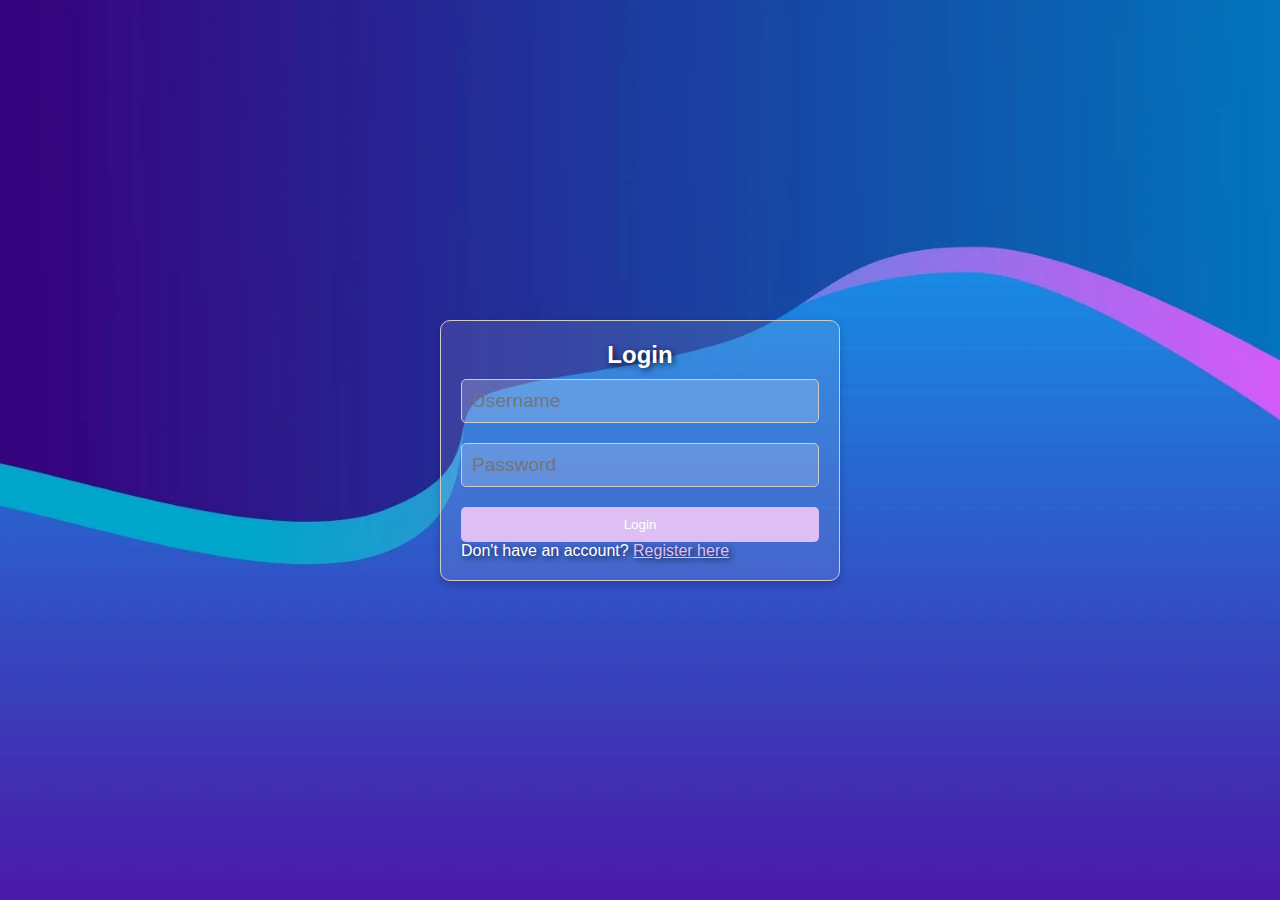
<file: index.html>
<!DOCTYPE html>
<html lang="en">
<head>
  <meta charset="UTF-8" />
  <meta name="viewport" content="width=device-width, initial-scale=1.0"/>
  <title>Weather App</title>
  <link rel="stylesheet" href="style.css" />
  <style>
    body {
  margin: 0;
  font-family: Arial, sans-serif;
  background: url('index.png') no-repeat center center fixed;
  background-size: cover;
  text-shadow: 2px 2px 6px rgba(0, 0, 0, 0.8);
}


    #navbar-user-info {
      display: flex;
      align-items: center;
    }

    .profile-pic {
      width: 40px;
      height: 40px;
      border-radius: 50%;
      margin-right: 10px;
    }

    .username {
      margin-right: 15px;
    }

    #logout-link {
      color: white;
      text-decoration: none;
    }

    #welcome-message {
      font-size: 4em;
      text-align: center;
      margin: 20px 0;
      padding: 20px;
      color: white;
    }

    #weather-sections {
      display: grid;
      grid-template-columns: repeat(auto-fit, minmax(280px, 1fr));
      gap: 20px;
      padding: 20px;
    }

    .weather-section {
      border-radius: 10px;
      text-align: center;
      padding: 20px;
      height: 500px;
      display: flex;
      flex-direction: column;
      justify-content: space-between;
    }

    .weather-image {
      width: 100%;
      height: 200px;
      object-fit: cover;
      border-radius: 10px;
      margin-bottom: 15px;
    }

    .weathername {
      font-size: 2em;
      font-weight: bold;
      margin: 10px 0;
    }

    .weatherdescription {
      font-size: 1.5em;
      color: white;
      flex-grow: 1;
    }

    .weather-section.sunny,
    .weather-section.rainy,
    .weather-section.cloudy,
    .weather-section.snowy,
    .weather-section.stormy {
      background-color: rgba(62, 60, 60, 0.3);
      color: white;
    }

    footer {
      background-color: black;
      color: white;
      text-align: center;
      padding: 20px;
      margin-top: 40px;
      font-size: 1em;
    }

    footer a {
      color: white;
      text-decoration: none;
      margin: 0 10px;
    }

    footer a:hover {
      text-decoration: underline;
    }

    nav {
      background-color: #0b0b0b;
      padding: 10px;
      display: flex;
      justify-content: space-between;
      align-items: center;
    }
  </style>

  <script>
    const user = JSON.parse(localStorage.getItem('user'));
    if (!user) {
      window.location.href = 'login.html';
    }
  </script>
</head>
<body>


  <nav>
    <div id="navbar-left">
      <a href="index.html">Home</a>
      <a href="weather.html">Weather</a>
      <a href="about.html">About</a>
      <a href="developer.html">Developer</a>
      <a href="feedback.html">Feedback</a>
      <a href="history.html">History</a>
    </div>

    <div id="navbar-user-info">
      <img id="profile-pic" class="profile-pic" src="profile-2398783_1280.webp" alt="Profile Picture" />
      <span id="username" class="username">User Name</span>
      <a href="#" id="logout-link">Log Out</a>
    </div>
  </nav>


  <h1 id="welcome-message">Welcome to our web application</h1>

  <div id="weather-sections">
    <section class="weather-section sunny">
      <img src="sunny2.jpg" alt="Sunny Weather" class="weather-image">
      <h2 class="weathername">Sunny Weather</h2>
      <p class="weatherdescription">A bright and sunny day! Perfect weather to step outside and enjoy some fresh air. Make sure to stay hydrated and wear sunscreen.</p>
    </section>

    <section class="weather-section rainy">
      <img src="rainy.jpg" alt="Rainy Weather" class="weather-image">
      <h2 class="weathername">Rainy Weather</h2>
      <p class="weatherdescription">Rainy days bring a fresh, clean atmosphere. Don't forget your umbrella and enjoy the peaceful sound of raindrops.</p>
    </section>

    <section class="weather-section cloudy">
      <img src="cloudy.jpg" alt="Cloudy Weather" class="weather-image">
      <h2 class="weathername">Cloudy Weather</h2>
      <p class="weatherdescription">Cloudy skies can often bring a sense of calm. Perfect for a relaxing indoor day with a hot cup of coffee.</p>
    </section>

    <section class="weather-section snowy">
      <img src="snowy.jpg" alt="Snowy Weather" class="weather-image">
      <h2 class="weathername">Snowy Weather</h2>
      <p class="weatherdescription">A snowy day adds a magical touch to the landscape. Make sure to bundle up and stay warm while enjoying the serene beauty.</p>
    </section>

    <section class="weather-section stormy">
      <img src="stormy.jpg" alt="Stormy Weather" class="weather-image">
      <h2 class="weathername">Stormy Weather</h2>
      <p class="weatherdescription">A storm is brewing. It's best to stay indoors and stay safe during these intense weather conditions.</p>
    </section>
  </div>

 
  <footer>
    <p>&copy; 2025 WeatherApp. All rights reserved.</p>
    <p>Designed by Manikanta | <a href="about.html">About Us</a> | <a href="feedback.html">Feedback</a></p>
  </footer>

 
  <script>
    window.onload = function () {
      const user = JSON.parse(localStorage.getItem('user'));
      if (user) {
        document.getElementById('username').textContent = user.username;
        document.getElementById('logout-link').style.display = 'inline';
        document.getElementById('login-link').style.display = 'none';
        document.getElementById('register-link').style.display = 'none';
      }
    };

    document.getElementById('logout-link').addEventListener('click', function (e) {
      e.preventDefault();
      localStorage.removeItem('user');
      window.location.href = 'login.html';
    });
  </script>

</body>
</html>
</file>
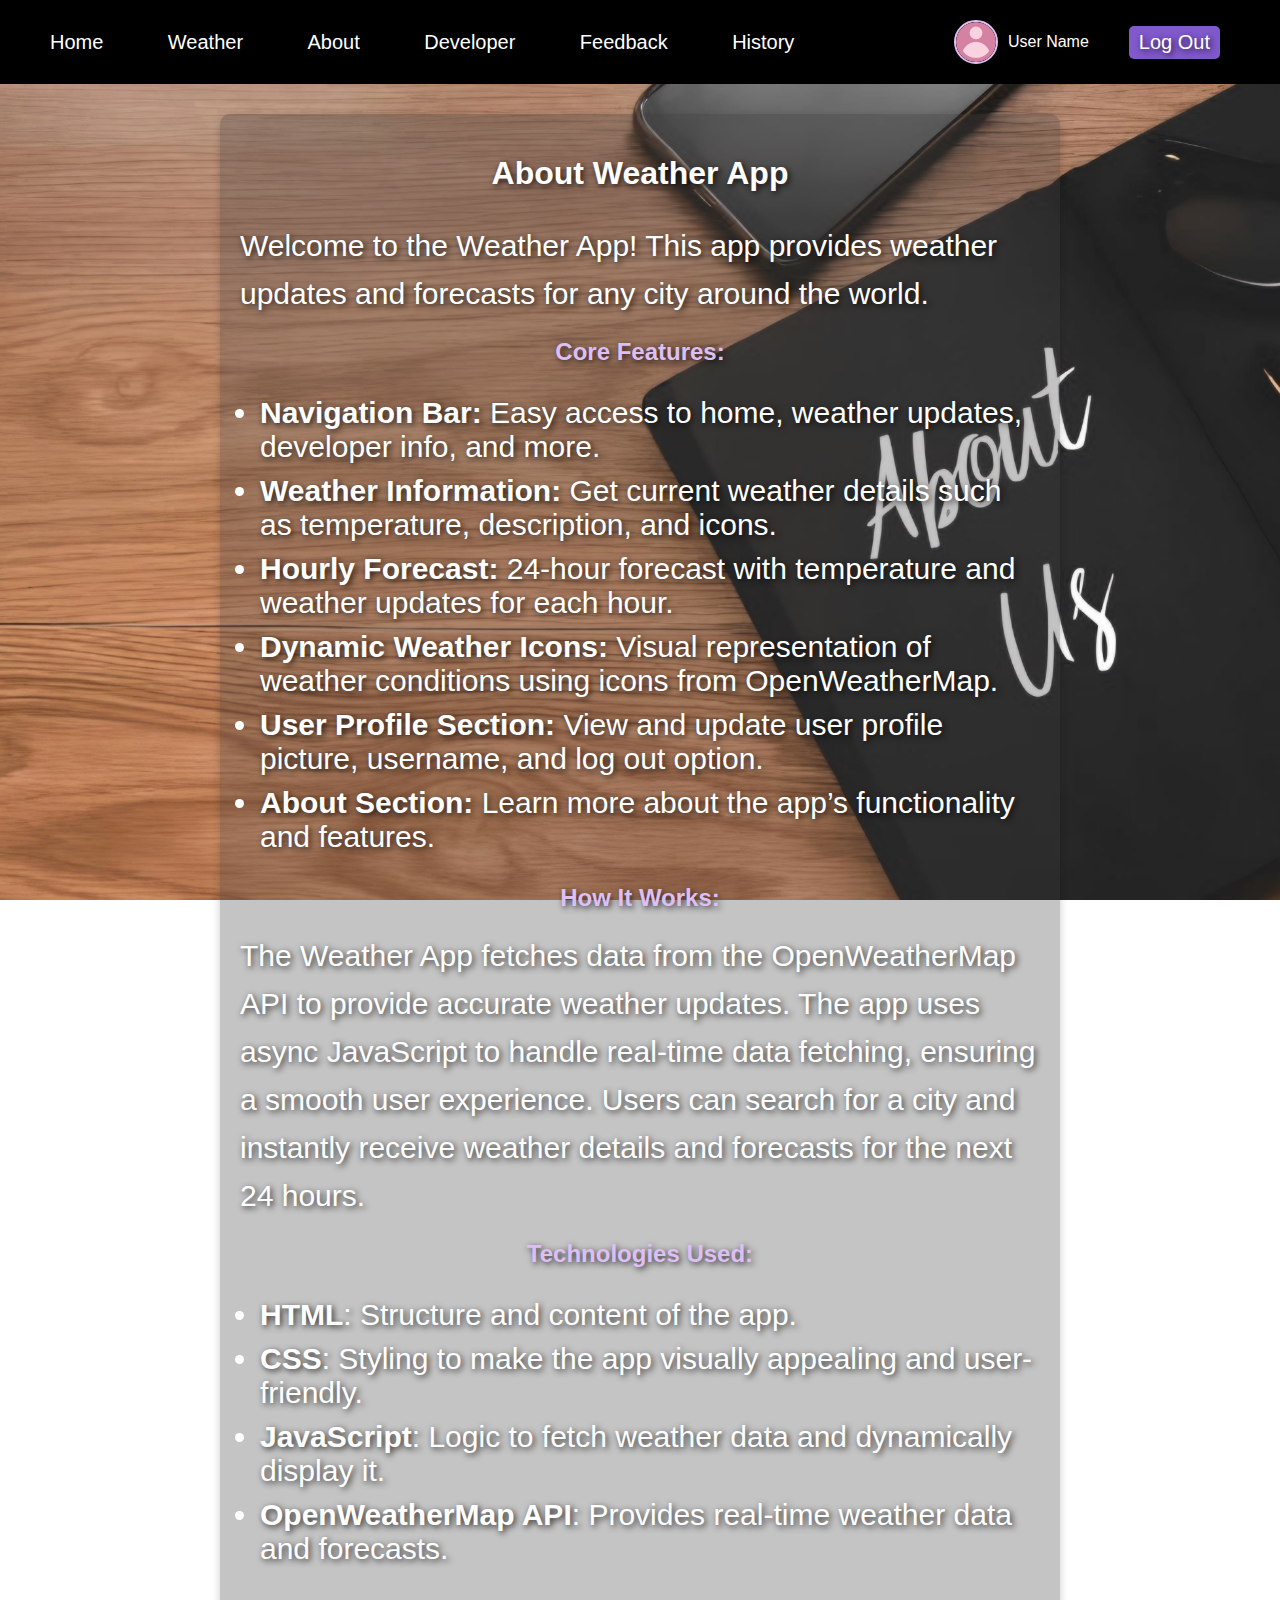
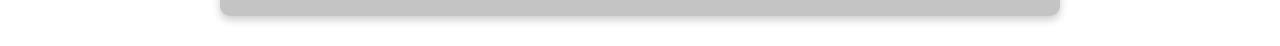
<file: about.html>
<!DOCTYPE html>
<html lang="en">
<head>
    <meta charset="UTF-8">
    <meta name="viewport" content="width=device-width, initial-scale=1.0">
    <title>About - Weather App</title>
    <link rel="stylesheet" href="style.css">
    <style>
        body {
      margin: 0;
      font-family: Arial, sans-serif;
      background: url('about.png') no-repeat center center fixed;
      background-size: cover;
      color: white;
      text-shadow: 2px 2px 6px rgba(0, 0, 0, 0.8);
    }
    </style>
</head>
<body>
    <nav>
        <div id="navbar-left">
            <a href="index.html">Home</a>
            <a href="weather.html">Weather</a>
            <a href="about.html">About</a>
            <a href="developer.html">Developer</a>
            <a href="feedback.html">Feedback</a>
            <a href="history.html">History</a>
        </div>

        <div id="navbar-user-info">
            <img id="profile-pic" class="profile-pic" src="profile-2398783_1280.webp" alt="Profile Picture" />
            <span id="username" class="username">User Name</span>
            <a href="login-register.html" id="logout-link">Log Out</a>
        </div>
    </nav>

    <div id="about-container">
        <h1>About Weather App</h1>
        <p>Welcome to the Weather App! This app provides weather updates and forecasts for any city around the world.</p>
        
        <h2>Core Features:</h2>
        <ul>
            <li><strong>Navigation Bar:</strong> Easy access to home, weather updates, developer info, and more.</li>
            <li><strong>Weather Information:</strong> Get current weather details such as temperature, description, and icons.</li>
            <li><strong>Hourly Forecast:</strong> 24-hour forecast with temperature and weather updates for each hour.</li>
            <li><strong>Dynamic Weather Icons:</strong> Visual representation of weather conditions using icons from OpenWeatherMap.</li>
            <li><strong>User Profile Section:</strong> View and update user profile picture, username, and log out option.</li>
            <li><strong>About Section:</strong> Learn more about the app’s functionality and features.</li>
        </ul>
        
        <h2>How It Works:</h2>
        <p>The Weather App fetches data from the OpenWeatherMap API to provide accurate weather updates. The app uses async JavaScript to handle real-time data fetching, ensuring a smooth user experience. Users can search for a city and instantly receive weather details and forecasts for the next 24 hours.</p>

        <h2>Technologies Used:</h2>
        <ul>
            <li><strong>HTML</strong>: Structure and content of the app.</li>
            <li><strong>CSS</strong>: Styling to make the app visually appealing and user-friendly.</li>
            <li><strong>JavaScript</strong>: Logic to fetch weather data and dynamically display it.</li>
            <li><strong>OpenWeatherMap API</strong>: Provides real-time weather data and forecasts.</li>
        </ul>
    </div>

    <script src="script.js">
    </script>
    <script> window.onload = function() {
        const user = JSON.parse(localStorage.getItem('user'));
        if (user) {
          document.getElementById('username').textContent = user.username;
          document.getElementById('logout-link').style.display = 'block';
        }
      };</script>
</body>
</html>
</file>
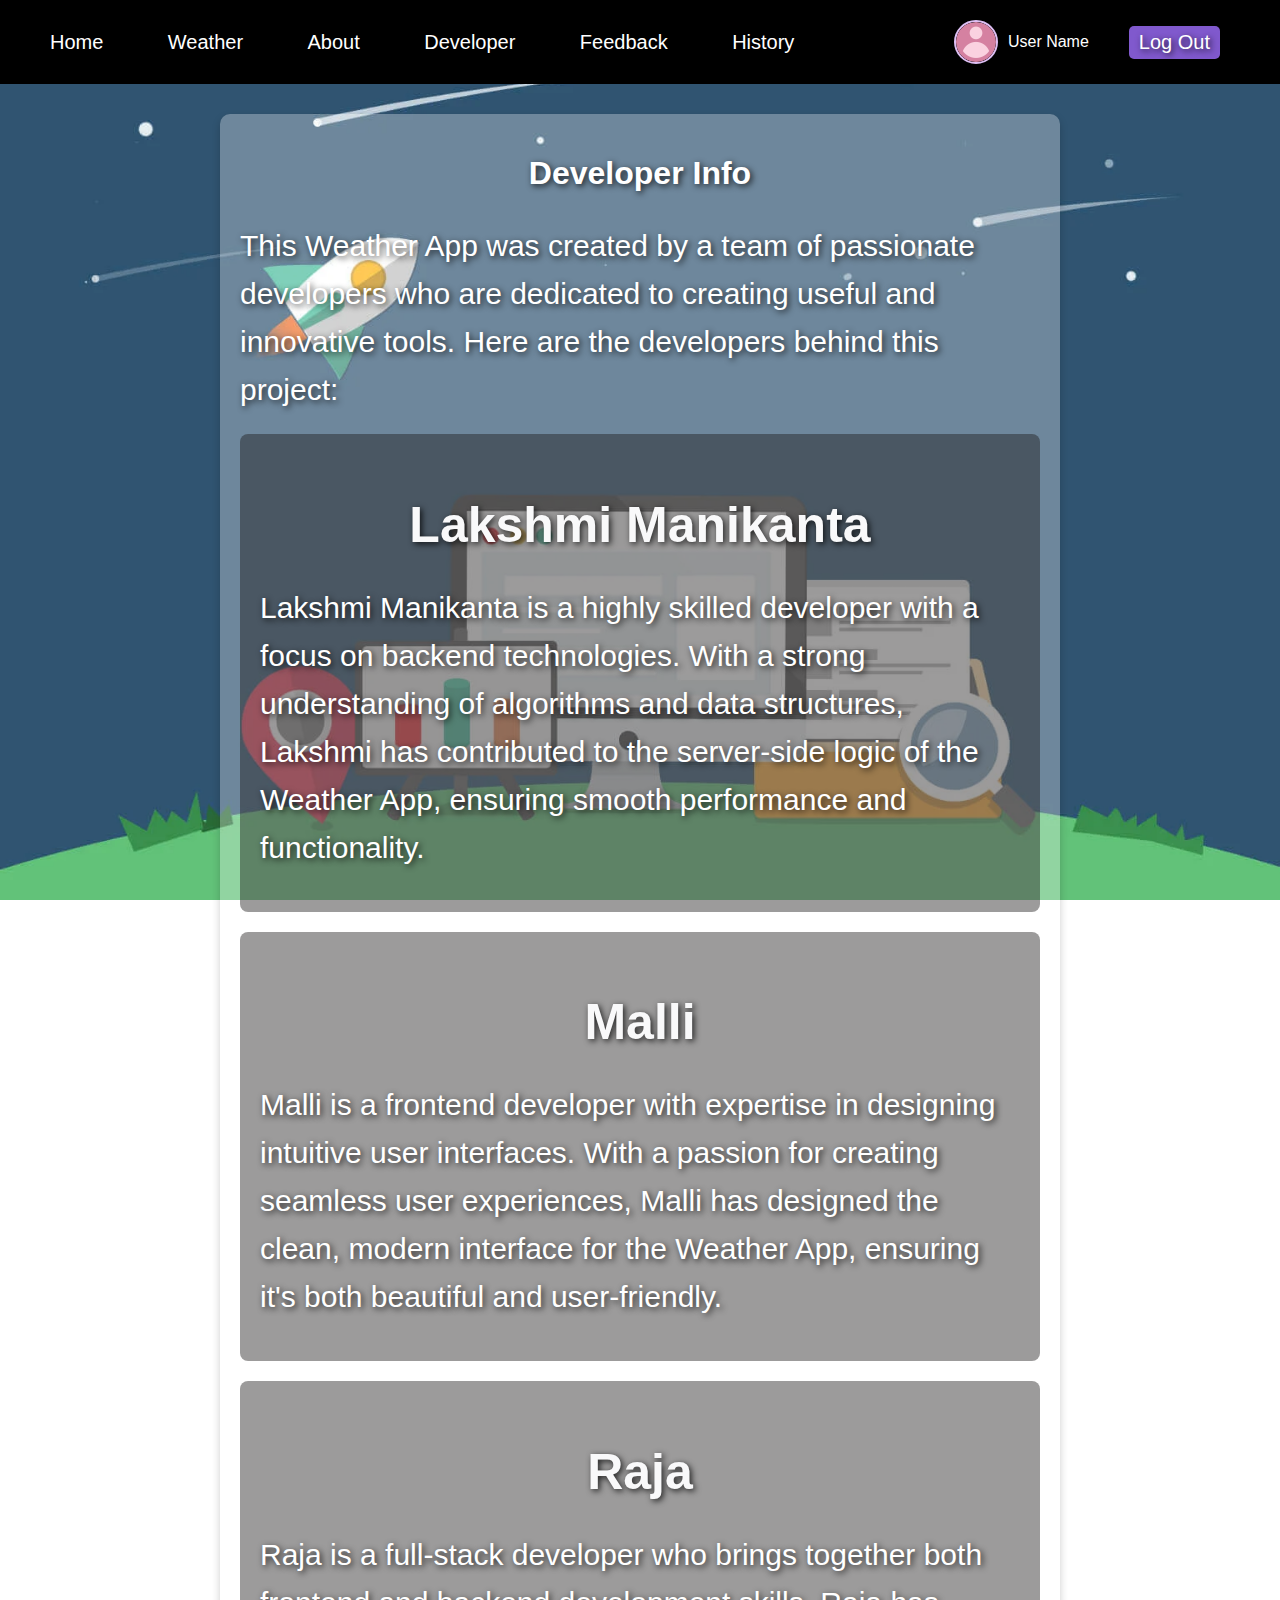
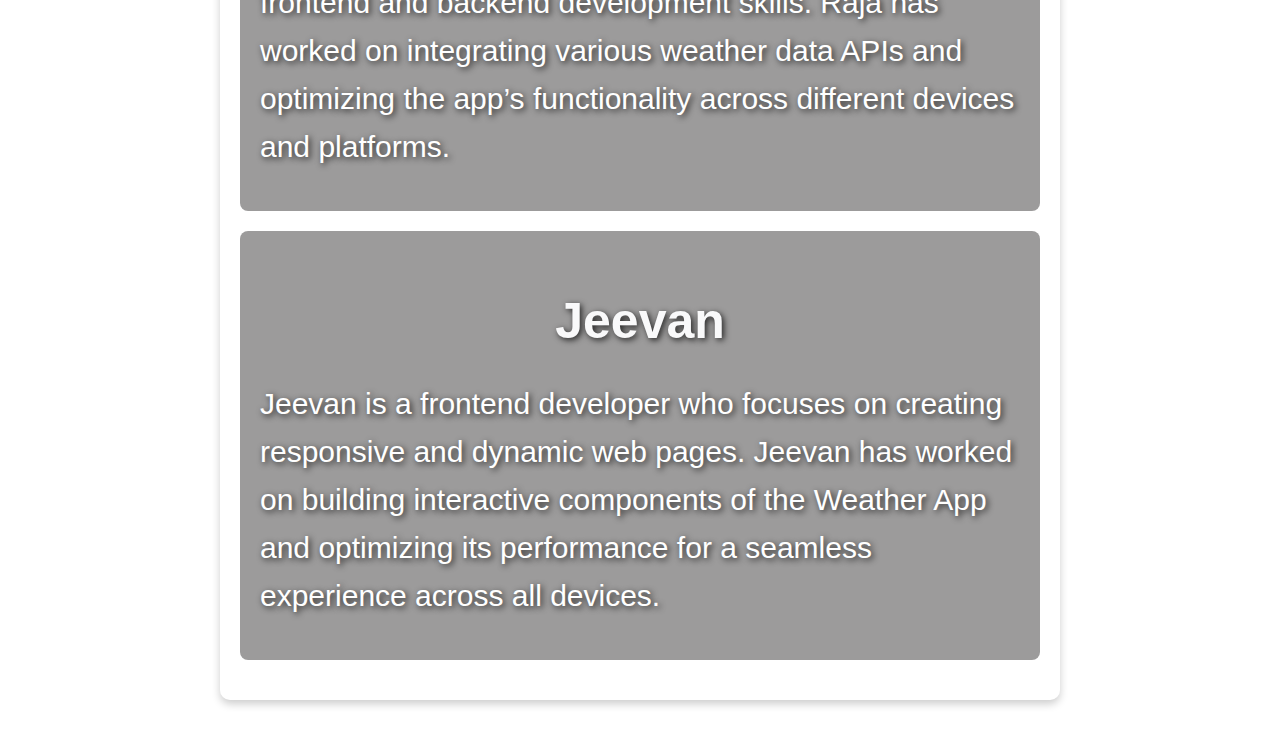
<file: developer.html>
<!DOCTYPE html>
<html lang="en">
<head>
    <meta charset="UTF-8">
    <meta name="viewport" content="width=device-width, initial-scale=1.0">
    <title>Developer - Weather App</title>
    <link rel="stylesheet" href="style.css">
    <style>
    body {
        margin: 0;
        font-family: Arial, sans-serif;
        background: url('developer2.webp') no-repeat center center fixed;
        background-size: cover;
        color: white; 
        text-shadow: 2px 2px 6px rgba(0, 0, 0, 0.8);
    }
</style>
</head>
<body>
    <nav>
        <div id="navbar-left">
            <a href="index.html">Home</a>
            <a href="weather.html">Weather</a>
            <a href="about.html">About</a>
            <a href="developer.html">Developer</a>
            <a href="feedback.html">Feedback</a>
            <a href="history.html">History</a>
        </div>
    
        <div id="navbar-user-info">
            <img id="profile-pic" class="profile-pic" src="profile-2398783_1280.webp" alt="Profile Picture" />
            <span id="username" class="username">User Name</span>
            <a href="login-register.html" id="logout-link">Log Out</a>
        </div>
    </nav>

    <div id="developer-container">
        <h1>Developer Info</h1>
        <p>This Weather App was created by a team of passionate developers who are dedicated to creating useful and innovative tools. Here are the developers behind this project:</p>
        
        <div class="developer-profile">
            <h2>Lakshmi Manikanta</h2>
            <p>Lakshmi Manikanta is a highly skilled developer with a focus on backend technologies. With a strong understanding of algorithms and data structures, Lakshmi has contributed to the server-side logic of the Weather App, ensuring smooth performance and functionality.</p>
        </div>
        
        <div class="developer-profile">
            <h2>Malli</h2>
            <p>Malli is a frontend developer with expertise in designing intuitive user interfaces. With a passion for creating seamless user experiences, Malli has designed the clean, modern interface for the Weather App, ensuring it's both beautiful and user-friendly.</p>
        </div>

        <div class="developer-profile">
            <h2>Raja</h2>
            <p>Raja is a full-stack developer who brings together both frontend and backend development skills. Raja has worked on integrating various weather data APIs and optimizing the app’s functionality across different devices and platforms.</p>
        </div>

        <div class="developer-profile">
            <h2>Jeevan</h2>
            <p>Jeevan is a frontend developer who focuses on creating responsive and dynamic web pages. Jeevan has worked on building interactive components of the Weather App and optimizing its performance for a seamless experience across all devices.</p>
        </div>
    </div>

    <script src="script.js"></script>
    <script>
         window.onload = function() {
      const user = JSON.parse(localStorage.getItem('user'));
      if (user) {
        document.getElementById('username').textContent = user.username;
        document.getElementById('logout-link').style.display = 'block'; 
      }
    };
    </script>
</body>
</html>
</file>
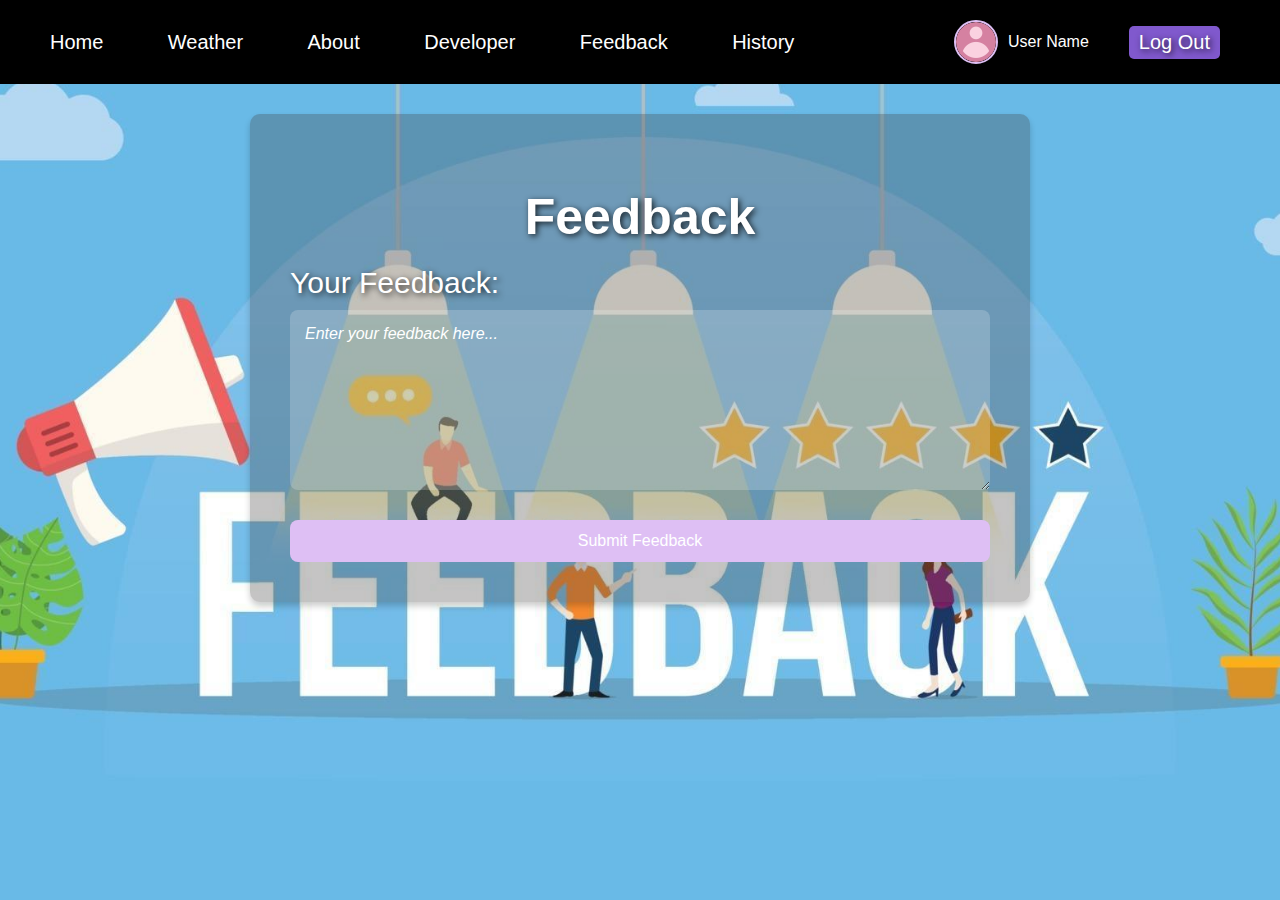
<file: feedback.html>
<!DOCTYPE html>
<html lang="en">
<head>
    <meta charset="UTF-8">
    <meta name="viewport" content="width=device-width, initial-scale=1.0">
    <title>Feedback - Weather App</title>
    <link rel="stylesheet" href="style.css">
    <style>
      body {
        margin: 0;
        font-family: Arial, sans-serif;
        background: url('feedback2.jpg') no-repeat center center fixed;
        background-size: cover;
        color: white; 
        text-shadow: 2px 2px 6px rgba(0, 0, 0, 0.8);
    }
    </style>
</head>
<body>
    <nav>
        <div id="navbar-left">
          <a href="index.html">Home</a>
          <a href="weather.html">Weather</a>
          <a href="about.html">About</a>
          <a href="developer.html">Developer</a>
          <a href="feedback.html">Feedback</a>
          <a href="history.html">History</a>
        </div>
    
        <div id="navbar-user-info">
          <img id="profile-pic" class="profile-pic" src="profile-2398783_1280.webp" alt="Profile Picture" />
          <span id="username" class="username">User Name</span>
          <a href="login-register.html" id="logout-link">Log Out</a>
      </div>
    </nav>

    <div id="feedback-container">
        <h1>Feedback</h1>
        <form id="feedback-form">
            <label for="feedback">Your Feedback:</label>
            <textarea id="feedback" required placeholder="Enter your feedback here..."></textarea>
            <button type="submit">Submit Feedback</button>
        </form>
    </div>

    <script src="script.js"></script>
    <script>
         window.onload = function() {
      const user = JSON.parse(localStorage.getItem('user'));
      if (user) {
        document.getElementById('username').textContent = user.username;
        document.getElementById('logout-link').style.display = 'block'; 
      }
    };
    </script>
</body>
</html>
</file>
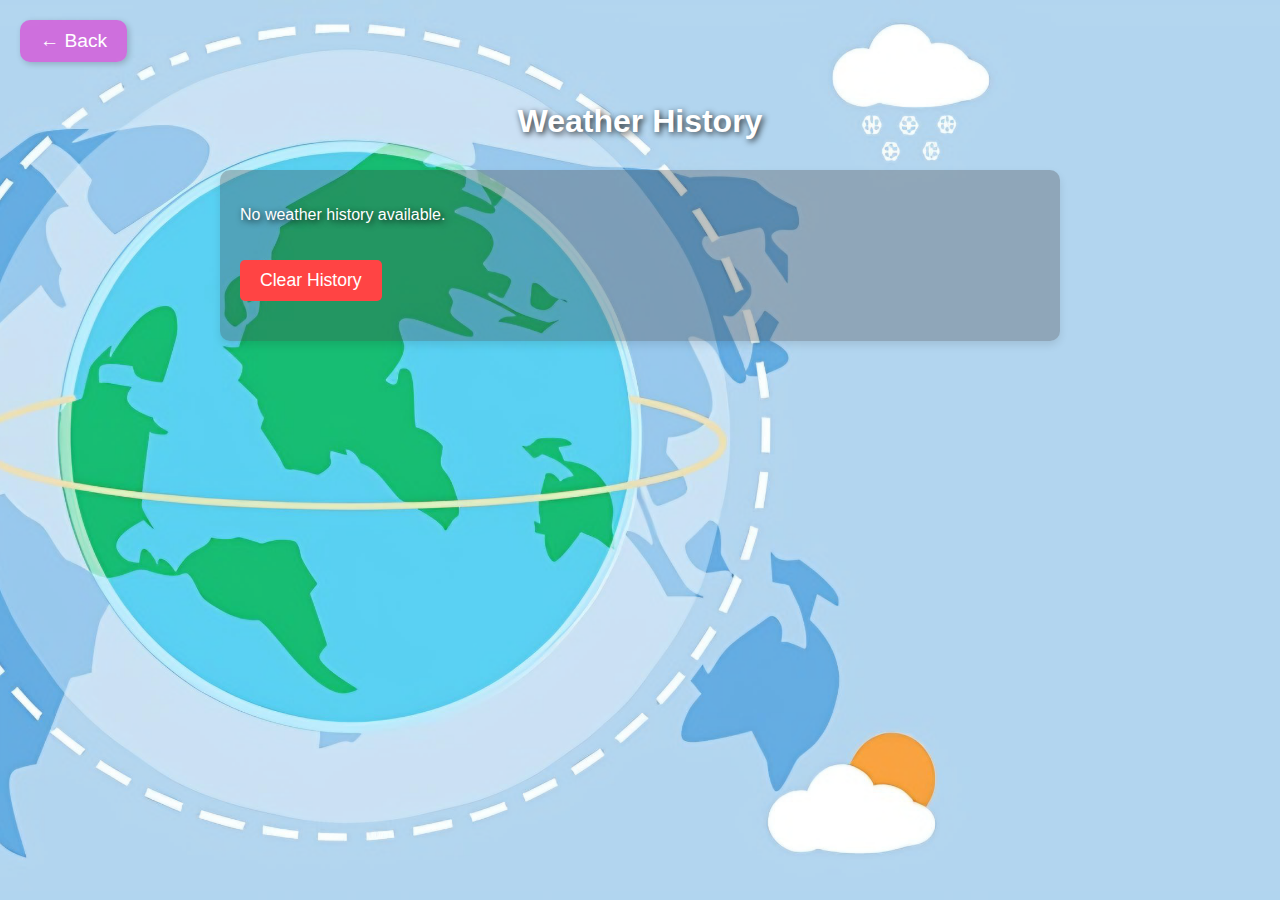
<file: history.html>
<!DOCTYPE html>
<html lang="en">
<head>
  <meta charset="UTF-8" />
  <meta name="viewport" content="width=device-width, initial-scale=1.0"/>
  <title>Weather History</title>
  <link rel="stylesheet" href="style.css" />
  <style>
    body {
        margin: 0;
        font-family: Arial, sans-serif;
        background: url('history.png') no-repeat center center fixed;
        background-size: cover;
        color: white; /* Sets default text color to white */
        text-shadow: 2px 2px 6px rgba(0, 0, 0, 0.8);
    }
    /* Styling the History Container */
    #history-container {
      max-width: 800px;
      margin: 30px auto;
      padding: 20px;
      background-color: rgba(62, 60, 60, 0.3);
      border-radius: 10px;
      box-shadow: 0 4px 8px rgba(0, 0, 0, 0.1);
    }

    h1 {
      text-align: center;
      font-size: 2em;
      margin-bottom: 20px;
    }

    #history-list {
      list-style-type: none;
      padding: 0;
    }

    .history-item {
      background-color: rgba(255, 255, 255, 0.3);
      padding: 15px;
      margin: 10px 0;
      border-radius: 8px;
      box-shadow: 0 2px 4px rgba(0, 0, 0, 0.1);
    }

    .history-item strong {
      color: #333;
    }

    .history-item p {
      margin: 5px 0;
      color: #555;
    }

    /* Clear Button Styling */
    #clear-history-btn {
      background-color: #ff4444;
      color: white;
      border: none;
      padding: 10px 20px;
      margin: 20px 0;
      font-size: 1.1em;
      cursor: pointer;
      border-radius: 5px;
    }

    #clear-history-btn:hover {
      background-color: #ff2222;
    }
  </style>
</head>
<body>
  <button onclick="goBack()" style="
  font-size: 1.2rem; 
  padding: 10px 20px; 
  margin: 20px; 
  border: none; 
  border-radius: 10px; 
  background-color: rgba(233, 11, 203, 0.505); 
  color: white; 
  cursor: pointer;
  box-shadow: 2px 2px 6px rgba(0,0,0,0.2);
  transition: background-color 0.3s ease, transform 0.2s ease;"
  onmouseover="this.style.backgroundColor='rgba(233, 11, 203, 0.505); this.style.transform='scale(1.05)'"
  onmouseout="this.style.backgroundColor='rgba(233, 11, 203, 0.505)'; this.style.transform='scale(1)'">
  ← Back
</button>


  <h1>Weather History</h1>

  <!-- History Container -->
  <div id="history-container">
    <ul id="history-list">
      <!-- History entries will be dynamically added here -->
    </ul>
    
    <!-- Clear History Button -->
    <button id="clear-history-btn">Clear History</button>
  </div>

  <script>
    // Get the history from localStorage
    const historyList = document.getElementById('history-list');
    const clearHistoryButton = document.getElementById('clear-history-btn');
    
    function loadHistory() {
      const history = JSON.parse(localStorage.getItem('history')) || [];

      // Clear current history list
      historyList.innerHTML = '';

      if (history.length === 0) {
        historyList.innerHTML = "<li>No weather history available.</li>";  // Show message if no history
      } else {
        // Loop through each history entry and display it
        history.forEach(entry => {
          const li = document.createElement('li');
          li.classList.add('history-item'); // Add class for styling

          // Display the weather data correctly
          li.innerHTML = `
            <strong>Location:</strong> ${entry.location}<br>
            <strong>Weather:</strong> ${entry.weather}<br>
            <strong>Temperature:</strong> ${entry.temp}°C<br>
            <img src="https://openweathermap.org/img/wn/${entry.icon}.png" alt="Weather Icon">
          `;
          historyList.appendChild(li);
        });
      }
    }

    // Event listener for the Clear History button
    clearHistoryButton.addEventListener('click', () => {
      // Clear the history from localStorage
      localStorage.removeItem('history');
      
      // Reload the history list to reflect the changes
      loadHistory();
    });

    // Load history when the page is loaded
    window.onload = loadHistory;
    function goBack() {
    window.history.back();
}
  </script>

</body>
</html>
</file>
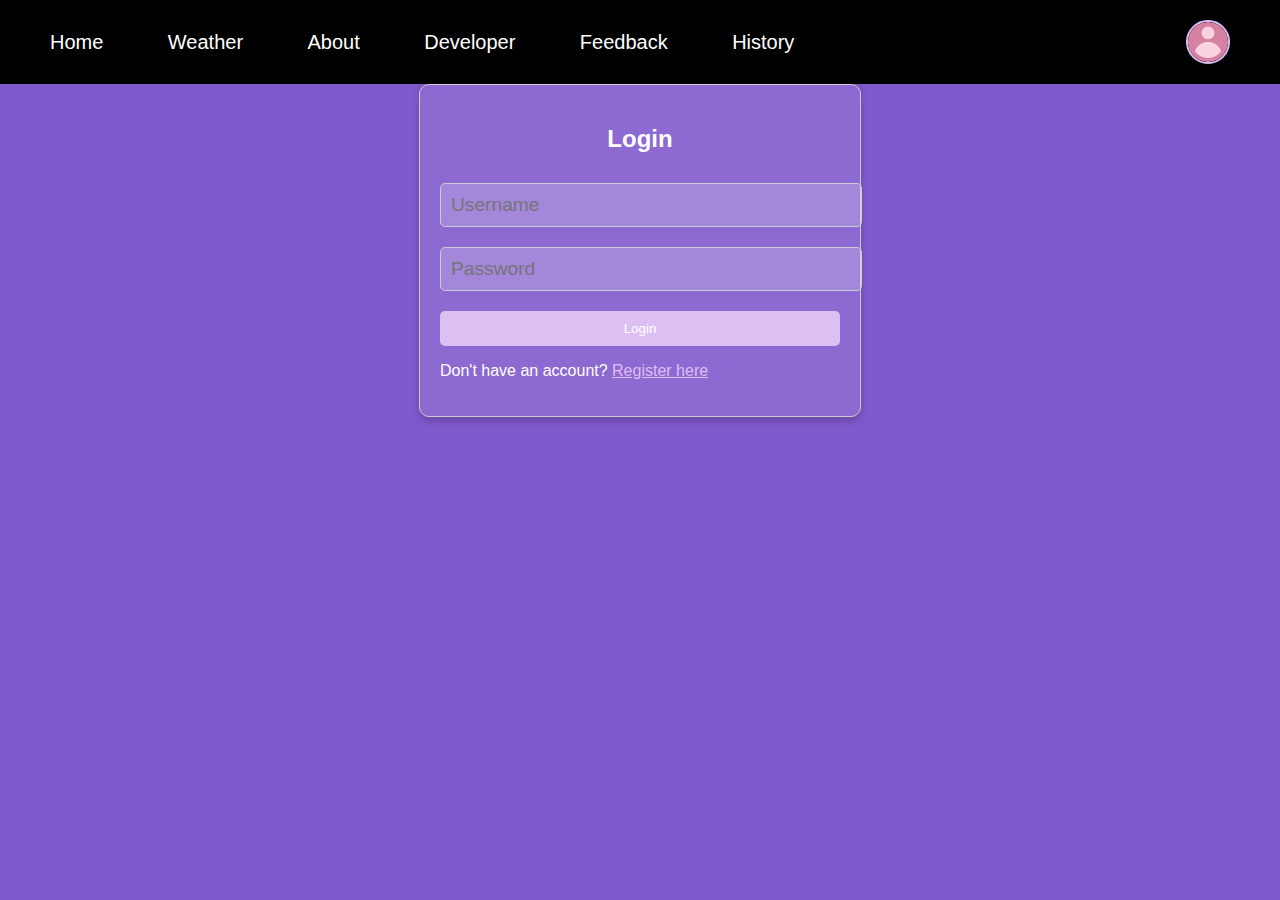
<file: login-register.html>
<!DOCTYPE html>
<html lang="en">
<head>
  <meta charset="UTF-8" />
  <meta name="viewport" content="width=device-width, initial-scale=1.0"/>
  <title>Login/Register</title>
  <link rel="stylesheet" href="style.css" />
  <style>
    /* Add custom styles for the form */
    body {
      background: #8059cd; /* Match the background color of the webpage */
      color: white; /* Set text color to white */
      font-family: 'Segoe UI', Tahoma, Geneva, Verdana, sans-serif; /* Match font */
    }
    #form-container {
      max-width: 400px;
      margin: auto;
      padding: 20px;
      border: 1px solid #ccc;
      border-radius: 10px;
      background-color: rgba(255, 255, 255, 0.1); /* Semi-transparent background */
      box-shadow: 0 4px 8px rgba(0, 0, 0, 0.2); /* Add shadow for depth */
    }
    h2 {
      text-align: center;
      color: white; /* Set heading color to white */
    }
    input[type="text"], input[type="password"] {
      width: 100%;
      padding: 10px;
      margin: 10px 0;
      border: 1px solid #ccc;
      border-radius: 5px;
      background-color: rgba(255, 255, 255, 0.2); /* Match the theme */
      color: white; /* Set input text color to white */
    }
    button {
      width: 100%;
      padding: 10px;
      background-color: #debff4; /* Match button color to theme */
      color: white;
      border: none;
      border-radius: 5px;
      cursor: pointer;
      transition: background-color 0.3s ease;
    }
    button:hover {
      background-color: #8b48d7; /* Darker shade on hover */
    }
    #welcome-message {
      text-align: center;
      color: green;
      margin-top: 20px;
    }
  </style>
</head>
<body>

  <nav>
    <div id="navbar-left">
      <a href="index.html">Home</a>
      <a href="weather.html">Weather</a>
      <a href="about.html">About</a>
      <a href="developer.html">Developer</a>
      <a href="feedback.html">Feedback</a>
      <a href="history.html">History</a>
    </div>

    <div id="navbar-user-info">
      <img id="profile-pic" class="profile-pic" src="profile-2398783_1280.webp" alt="Profile Picture" />
      <span id="username" class="username"></span>
      <a href="#" id="logout-link" style="display: none;">Log Out</a>
    </div>
  </nav>

  <div id="form-container">
    <h2 id="form-title">Login</h2>
    <form id="login-form">
      <input type="text" id="username-input" placeholder="Username" required />
      <input type="password" id="password-input" placeholder="Password" required />
      <button type="submit">Login</button>
    </form>
    <p>Don't have an account? <a href="#" id="show-register" style="color: #debff4;">Register here</a></p>

    <form id="register-form" style="display: none;">
      <h2>Register</h2>
      <input type="text" id="new-username-input" placeholder="Username" required />
      <input type="password" id="new-password-input" placeholder="Password" required />
      <button type="submit">Register</button>
    </form>
  </div>

  <div id="welcome-message" style="display: none;"></div>

  <script>
    // Check if user is logged in
    const user = JSON.parse(localStorage.getItem('user'));
    if (user) {
      document.getElementById('form-container').style.display = 'none'; // Hide forms
      document.getElementById('welcome-message').textContent = `Welcome back, ${user.username}!`;
      document.getElementById('welcome-message').style.display = 'block'; // Show welcome message
      document.getElementById('logout-link').style.display = 'block'; // Show logout link
    }

    // Show/hide forms
    document.getElementById('show-register').addEventListener('click', function(e) {
      e.preventDefault();
      document.getElementById('login-form').style.display = 'none';
      document.getElementById('register-form').style.display = 'block';
      document.getElementById('form-title').textContent = 'Register';
    });

    // Handle login
    document.getElementById('login-form').addEventListener('submit', function(e) {
      e.preventDefault();
      const username = document.getElementById('username-input').value;
      const password = document.getElementById('password-input').value;

      // Simulate login (replace with actual authentication logic)
      const user = { username: username, password: password };
      localStorage.setItem('user', JSON.stringify(user));
      window.location.href = 'index.html'; // Redirect to home page
    });

    // Handle registration
    document.getElementById('register-form').addEventListener('submit', function(e) {
      e.preventDefault();
      const newUsername = document.getElementById('new-username-input').value;
      const newPassword = document.getElementById('new-password-input').value;

      // Simulate registration (replace with actual registration logic)
      const newUser   = { username: newUsername, password: newPassword };
      localStorage.setItem('user', JSON.stringify(newUser ));
      alert('Registration successful! You can now log in.');
      document.getElementById('register-form').style.display = 'none';
      document.getElementById('login-form').style.display = 'block';
      document.getElementById('form-title').textContent = 'Login';
    });

    // Logout Logic
    document.getElementById('logout-link').addEventListener('click', function(e) {
      e.preventDefault();
      localStorage.removeItem('user');
      window.location.href = 'login-register.html'; // Redirect to login/register page
    });
  </script>

</body>
</html>
</file>
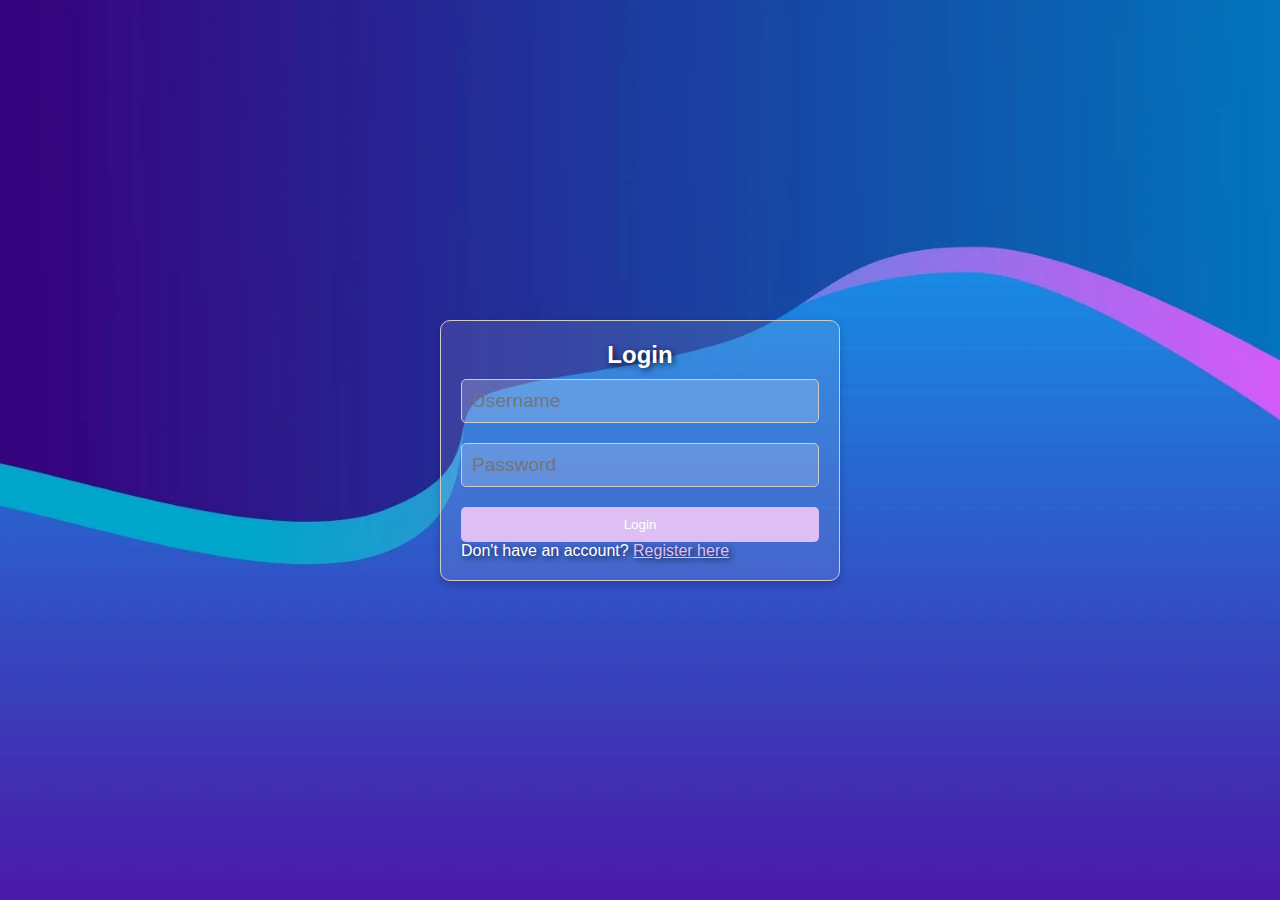
<file: login.html>
<!DOCTYPE html>
<html lang="en">
<head>
  <meta charset="UTF-8" />
  <meta name="viewport" content="width=device-width, initial-scale=1.0"/>
  <title>Login</title>
  <link rel="stylesheet" href="style.css" />
  <style>
      body {
  margin: 0;
  font-family: Arial, sans-serif;
  background: url('login.webp') no-repeat center center fixed;
  background-size: cover;
  color: white;
  min-height: 100vh;
  text-shadow: 2px 2px 6px rgba(0, 0, 0, 0.8);
}
    * {
      margin: 0;
      padding: 0;
      box-sizing: border-box;
    }

    body {
      color: white; /* Set text color to white */
      font-family: 'Segoe UI', Tahoma, Geneva, Verdana, sans-serif; /* Match font */
      display: flex;
      justify-content: center; /* Center horizontally */
      align-items: center; /* Center vertically */
      height: 100vh; /* Full viewport height */
      overflow: hidden; /* Prevent scrolling */
    }

    #form-container {
      max-width: 400px;
      width: 100%; /* Ensure it takes full width up to max-width */
      padding: 20px;
      border: 1px solid #ccc;
      border-radius: 10px;
      background-color: rgba(255, 255, 255, 0.1); /* Semi-transparent background */
      box-shadow: 0 4px 8px rgba(0, 0, 0, 0.2); /* Add shadow for depth */
    }

    h2 {
      text-align: center;
      color: white; /* Set heading color to white */
    }

    input[type="text"], input[type="password"] {
      width: 100%;
      padding: 10px;
      margin: 10px 0;
      border: 1px solid #ccc;
      border-radius: 5px;
      background-color: rgba(255, 255, 255, 0.2); /* Match the theme */
      color: white; /* Set input text color to white */
    }

    button {
      width: 100%;
      padding: 10px;
      background-color: #debff4; /* Match button color to theme */
      color: white;
      border: none;
      border-radius: 5px;
      cursor: pointer;
      transition: background-color 0.3s ease;
    }

    button:hover {
      background-color: #8b48d7; /* Darker shade on hover */
    }

    #welcome-message {
      text-align: center;
      color: rgb(242, 244, 242);
      font-size: 50px;
      font-weight: bold;
      margin-top: 20px;
    }
  </style>
</head>
<body>

  <div id="form-container">
    <h2>Login</h2>
    <form id="login-form">
      <input type="text" id="username-input" placeholder="Username" required />
      <input type="password" id="password-input" placeholder="Password" required />
      <button type="submit">Login</button>
    </form>
    <p>Don't have an account? <a href="register.html" style="color: #debff4;">Register here</a></p>
  </div>

  <script>
    document.getElementById('login-form').addEventListener('submit', function(e) {
      e.preventDefault();
      const username = document.getElementById('username-input').value;
      const password = document.getElementById('password-input').value;
      localStorage.setItem('user', JSON.stringify({ username, password }));
      window.location.href = 'index.html';
    });
  </script>
</body>
</html>
</file>
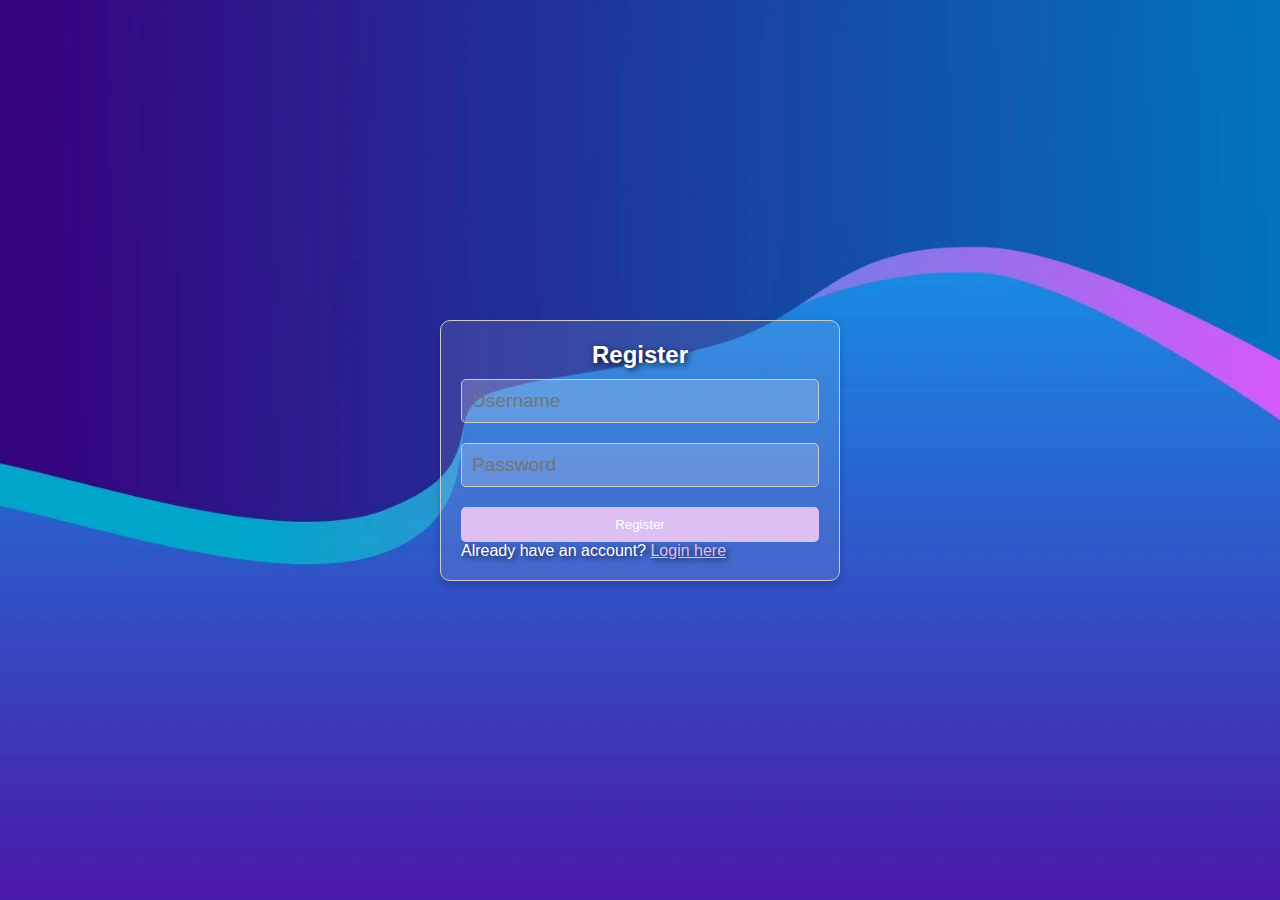
<file: register.html>
<!DOCTYPE html>
<html lang="en">
<head>
  <meta charset="UTF-8" />
  <meta name="viewport" content="width=device-width, initial-scale=1.0"/>
  <title>Register</title>
  <link rel="stylesheet" href="style.css" />
  <style>
      body {
  margin: 0;
  font-family: Arial, sans-serif;
  background: url('login.webp') no-repeat center center fixed;
  background-size: cover;
  color: white;
  min-height: 100vh;
  text-shadow: 2px 2px 6px rgba(0, 0, 0, 0.8);
}
    * {
      margin: 0;
      padding: 0;
      box-sizing: border-box;
    }

    body {
      color: white; /* Set text color to white */
      font-family: 'Segoe UI', Tahoma, Geneva, Verdana, sans-serif; /* Match font */
      display: flex;
      justify-content: center; /* Center horizontally */
      align-items: center; /* Center vertically */
      height: 100vh; /* Full viewport height */
      overflow: hidden; /* Prevent scrolling */
    }

    #form-container {
      max-width: 400px;
      width: 100%; /* Ensure it takes full width up to max-width */
      padding: 20px;
      border: 1px solid #ccc;
      border-radius: 10px;
      background-color: rgba(255, 255, 255, 0.1); /* Semi-transparent background */
      box-shadow: 0 4px 8px rgba(0, 0, 0, 0.2); /* Add shadow for depth */
    }

    h2 {
      text-align: center;
      color: white; /* Set heading color to white */
    }

    input[type="text"], input[type="password"] {
      width: 100%;
      padding: 10px;
      margin: 10px 0;
      border: 1px solid #ccc;
      border-radius: 5px;
      background-color: rgba(255, 255, 255, 0.2); /* Match the theme */
      color: white; /* Set input text color to white */
    }

    button {
      width: 100%;
      padding: 10px;
      background-color: #debff4; /* Match button color to theme */
      color: white;
      border: none;
      border-radius: 5px;
      cursor: pointer;
      transition: background-color 0.3s ease;
    }

    button:hover {
      background-color: #8b48d7; /* Darker shade on hover */
    }

    #welcome-message {
      text-align: center;
      color: rgb(242, 244, 242);
      font-size: 50px;
      font-weight: bold;
      margin-top: 20px;
    }
  </style>
</head>
<body>

  <div id="form-container">
    <h2>Register</h2>
    <form id="register-form">
      <input type="text" id="new-username-input" placeholder="Username" required />
      <input type="password" id="new-password-input" placeholder="Password" required />
      <button type="submit">Register</button>
    </form>
    <p>Already have an account? <a href="login.html" style="color: #debff4;">Login here</a></p>
  </div>

  <script>
    document.getElementById('register-form').addEventListener('submit', function(e) {
      e.preventDefault();
      const username = document.getElementById('new-username-input').value;
      const password = document.getElementById('new-password-input').value;
      localStorage.setItem('user', JSON.stringify({ username, password }));
      alert('Registration successful! Please log in.');
      window.location.href = 'login.html';
    });
  </script>
</body>
</html>
</file>
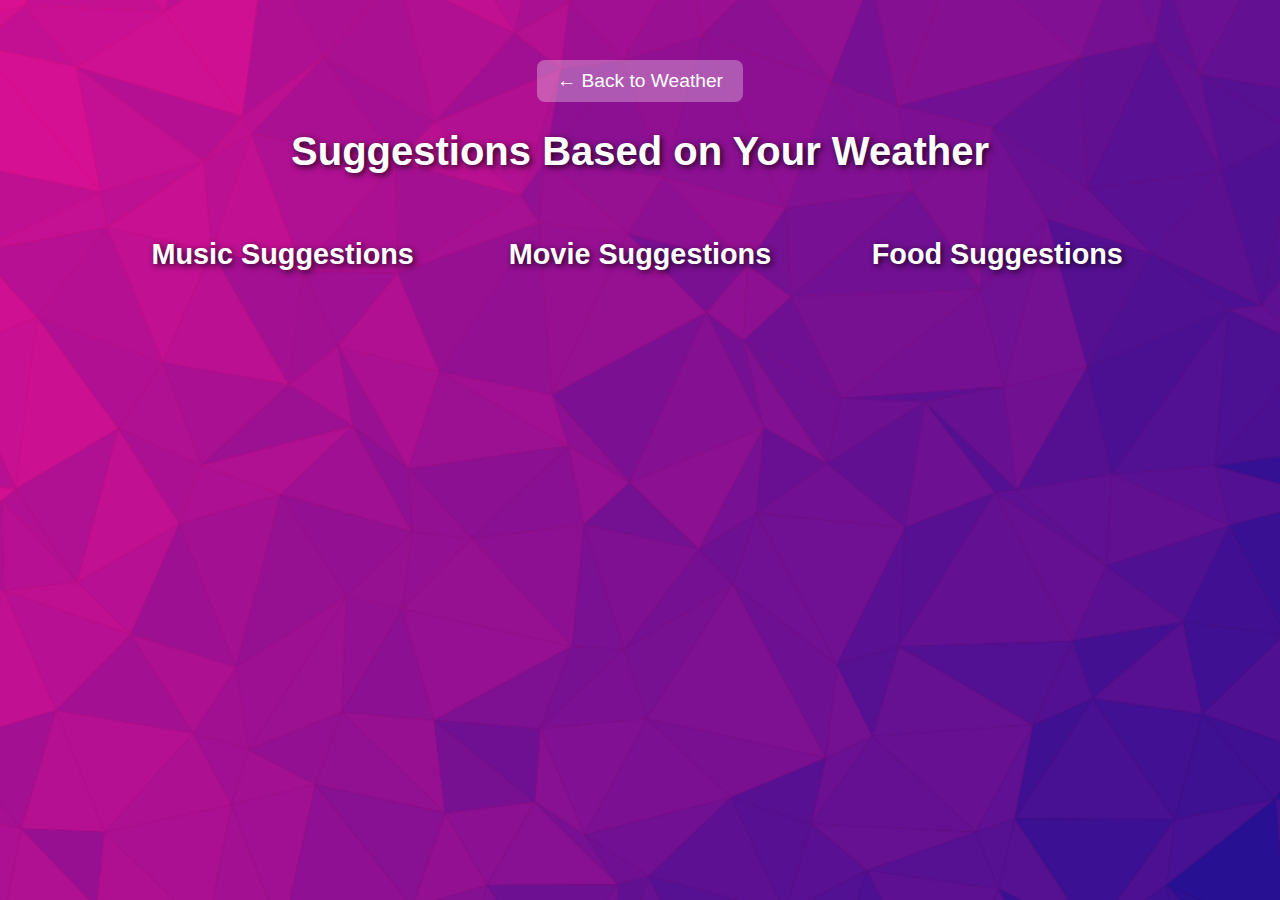
<file: suggestions.html>
<!DOCTYPE html>
<html lang="en">
<head>
    <meta charset="UTF-8">
    <meta name="viewport" content="width=device-width, initial-scale=1.0">
    <title>Music, Movie, and Food Suggestions</title>
    <link rel="stylesheet" href="style.css">
    <style>
          body {
  margin: 0;
  font-family: Arial, sans-serif;
  background: url('suggestions.png') no-repeat center center fixed;
  background-size: cover;
  color: white;
  min-height: 100vh;
  text-shadow: 2px 2px 6px rgba(0, 0, 0, 0.8);
}
        body {
            font-family: Arial, sans-serif;
            margin: 0;
            padding: 0;
            height: 100%; /* Ensures full height for the body */
        }

        .container {
            width: 90%; /* Increase width to 90% of the screen */
            margin: 0 auto;
            padding: 40px;
            min-height: 100vh; /* Ensure the container takes up at least the full height of the screen */
            box-sizing: border-box; /* To ensure padding is included in the width calculation */
        }

        h1 {
            text-align: center;
            font-size: 2.5rem; /* Increased font size */
            margin-bottom: 30px;
            color: white;
        }

        .suggestions {
            display: flex;
            justify-content: space-around;
            flex-wrap: wrap; /* Allows the suggestions to stack on smaller screens */
            margin-bottom: 30px;
        }

        .suggestions div {
            width: 30%; /* Reduced width to allow more space for content */
            padding: 10px;
        }

        .suggestions h2 {
            text-align: center;
            font-size: 1.8rem;
            color: white;
        }

        .suggestions ul {
            list-style-type: none;
            padding: 0;
            text-align: center; /* Center the links */
        }

        .suggestions ul li {
            padding: 8px;
            margin: 8px 0;
            background-color: rgba(0, 0, 0, 0.1);
            border-radius: 5px;
        }

        /* Style for the links */
        .suggestions ul li a {
            color: white; /* Set link color to white */
            text-decoration: none; /* Remove the underline */
            font-weight: bold; /* Optional: make the text bold */
        }

        /* Hover effect for the links */
        .suggestions ul li a:hover {
            color: #ffcc00; /* Optional: change color on hover */
        }

        .back-btn {
            display: block;
            margin: 20px auto;
            padding: 10px 20px;
            font-size: 1.2rem;
            background-color: rgba(255, 255, 255, 0.3);
            color: white;
            border: none;
            border-radius: 8px;
            cursor: pointer;
        }

        /* Responsive Design: On smaller screens, stack the suggestions */
        @media (max-width: 768px) {
            .suggestions div {
                width: 100%; /* Stack the suggestions vertically on smaller screens */
            }
        }
    </style>
</head>
<body>
    <div class="container">
        <button class="back-btn" onclick="window.location.href='weather_results.html'">← Back to Weather</button>
        <h1>Suggestions Based on Your Weather</h1>

        <div class="suggestions">
            <!-- Music Suggestions -->
            <div>
                <h2>Music Suggestions</h2>
                <ul id="music-suggestions">
                    <!-- Music suggestions will be added here -->
                </ul>
            </div>

            <!-- Movie Suggestions -->
            <div>
                <h2>Movie Suggestions</h2>
                <ul id="movie-suggestions">
                    <!-- Movie suggestions will be added here -->
                </ul>
            </div>

            <!-- Food Suggestions -->
            <div>
                <h2>Food Suggestions</h2>
                <ul id="food-suggestions">
                    <!-- Food suggestions will be added here -->
                </ul>
            </div>
        </div>
    </div>

    <script>
        // Function to fetch music based on the weather mood using Last.fm API
        async function fetchMusic(suggestion) {
            const apiKey = '63faf4cbaa3dd454922aa9cc93b66205';  // Your Last.fm API key
            const res = await fetch(`https://ws.audioscrobbler.com/2.0/?method=track.search&track=${suggestion}&api_key=${apiKey}&format=json`);
            const data = await res.json();
            const musicList = document.getElementById('music-suggestions');

            if (data.results && data.results.trackmatches.track.length > 0) {
                data.results.trackmatches.track.slice(0, 5).forEach(song => {
                    const li = document.createElement('li');
                    li.innerHTML = `<a href="${song.url}" target="_blank">${song.name} by ${song.artist}</a>`;
                    musicList.appendChild(li);
                });
            } else {
                const li = document.createElement('li');
                li.innerHTML = 'No music found based on the weather condition.';
                musicList.appendChild(li);
            }
        }

        // Function to fetch movie suggestions based on weather mood using OMDb API
        async function fetchMovies(suggestion) {
            const apiKey = '6f27749f';  // Your OMDb API key
            const res = await fetch(`https://www.omdbapi.com/?s=${suggestion}&apikey=${apiKey}`);
            const data = await res.json();
            const movieList = document.getElementById('movie-suggestions');

            if (data.Response === 'True' && data.Search) {
                data.Search.slice(0, 5).forEach(movie => {
                    const li = document.createElement('li');
                    li.innerHTML = `<a href="https://www.imdb.com/title/${movie.imdbID}/" target="_blank">${movie.Title} (${movie.Year})</a>`;
                    movieList.appendChild(li);
                });
            } else {
                const li = document.createElement('li');
                li.innerHTML = 'No movies found based on the weather condition.';
                movieList.appendChild(li);
            }
        }

        // Function to fetch food suggestions based on weather using TheMealDB API
        async function fetchFood(suggestion) {
            let searchQuery = '';
            switch (suggestion.toLowerCase()) {
                case 'sunny':
                    searchQuery = 'salad';  // Sunny weather, suggest salads
                    break;
                case 'rainy':
                    searchQuery = 'soup';   // Rainy weather, suggest soups
                    break;
                case 'cold':
                    searchQuery = 'stew';   // Cold weather, suggest stews
                    break;
                case 'hot':
                    searchQuery = 'ice cream'; // Hot weather, suggest ice cream
                    break;
                default:
                    searchQuery = 'meal';   // Default to general meal search
            }

            const res = await fetch(`https://www.themealdb.com/api/json/v1/1/search.php?s=${searchQuery}`);
            const data = await res.json();
            const foodList = document.getElementById('food-suggestions');

            if (data.meals) {
                data.meals.slice(0, 5).forEach(meal => {
                    const li = document.createElement('li');
                    li.innerHTML = `<a href="${meal.strSource}" target="_blank">${meal.strMeal}</a>`;
                    foodList.appendChild(li);
                });
            } else {
                const li = document.createElement('li');
                li.innerHTML = 'No food found based on the weather condition.';
                foodList.appendChild(li);
            }
        }

        // Fetch music, movie, and food suggestions based on weather conditions (e.g., "rain", "sunny", etc.)
        window.onload = function() {
            const urlParams = new URLSearchParams(window.location.search);
            const weatherCondition = urlParams.get('weatherCondition') || 'sunny'; // Default to sunny
            fetchMusic(weatherCondition);
            fetchMovies(weatherCondition);
            fetchFood(weatherCondition);
        };
    </script>
</body>
</html>
</file>
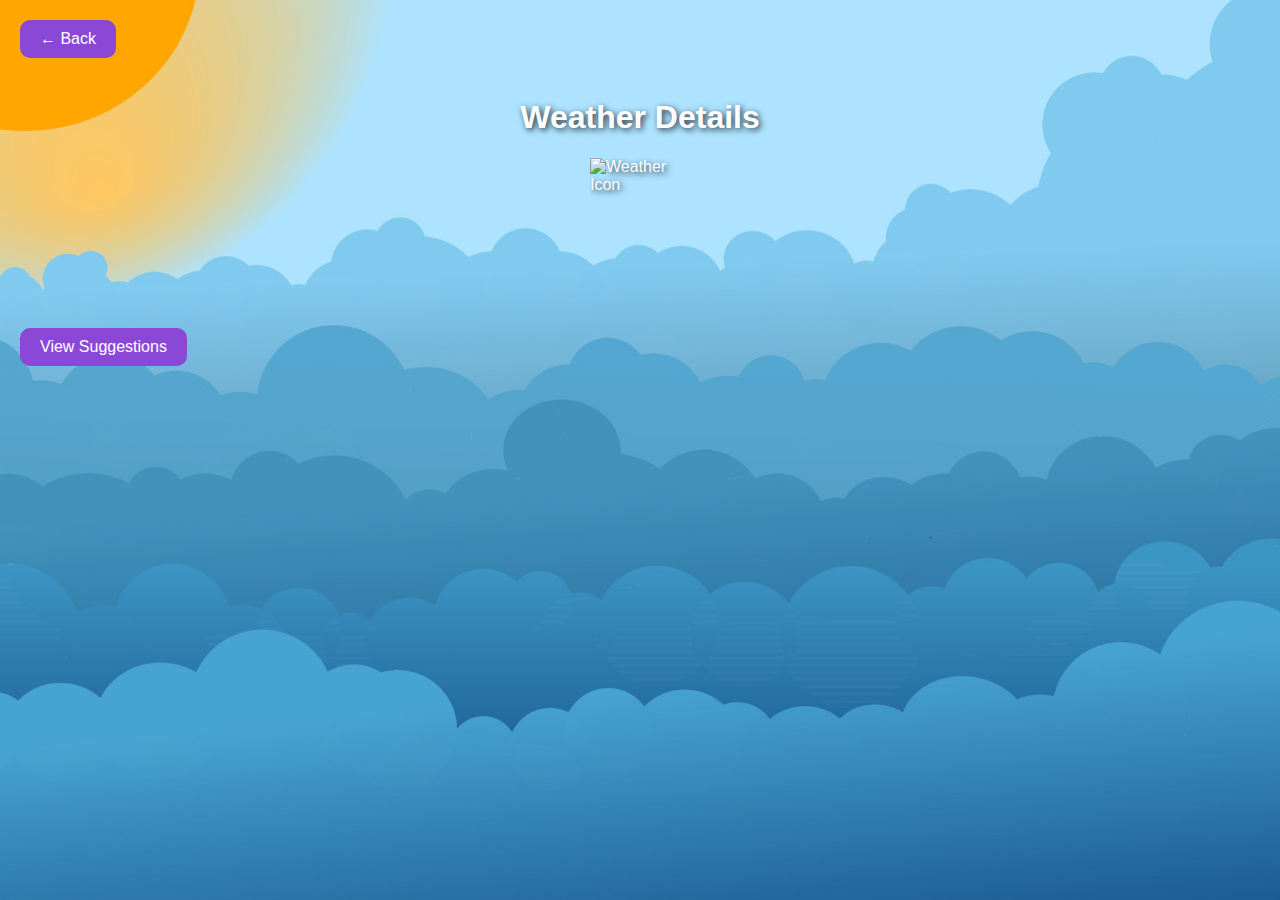
<file: weatherResults.html>
<!DOCTYPE html>
<html lang="en">
<head>
    <meta charset="UTF-8">
    <meta name="viewport" content="width=device-width, initial-scale=1.0">
    <title>Weather Results</title>
    <link rel="stylesheet" href="style.css">
    <style>
       body {
      margin: 0;
      font-family: Arial, sans-serif;
      background: url('weather.jpg') no-repeat center center fixed;
      background-size: cover;
      color: white;
      text-shadow: 2px 2px 6px rgba(0, 0, 0, 0.8);
    } 
    </style>
</head>
<body>
    <button onclick="goBack()" style="
     font-size: 1.2rem; 
    padding: 10px 20px; 
    margin: 20px; 
    border: none; 
    border-radius: 10px; 
    background-color: #8b48d7; 
    color: white; 
    cursor: pointer;
    font-size: 16px;
    transition: background-color 0.3s ease, transform 0.2s ease;
"
onmouseover="this.style.backgroundColor='#8d4edc'; this.style.transform='scale(1.05)'"
onmouseout="this.style.backgroundColor='#a56fe7'; this.style.transform='scale(1)'">
    ← Back
</button>



    <h1>Weather Details</h1>
    <div id="weather-info"></div>
    <div id="temp-div"></div>
    <img id="weather-icon" alt="Weather Icon">
    <div id="hourly-forecast"></div>

    <!-- Button to go to suggestions page -->
    <button onclick="goToSuggestionsPage()" style="
    font-size: 1.2rem; 
    padding: 10px 20px; 
    margin: 20px; 
    border: none; 
    border-radius: 10px; 
    background-color: #8b48d7; 
    color: white; 
    cursor: pointer;
    font-size: 16px;
    transition: background-color 0.3s ease, transform 0.2s ease;
"
onmouseover="this.style.backgroundColor='#8d4edc'; this.style.transform='scale(1.05)'"
onmouseout="this.style.backgroundColor='#a56fe7'; this.style.transform='scale(1)'">
    View Suggestions
</button>


    <script>
        const apiKey = '8a3aafa5bcc20123b98baae6d42fc473'; // Replace with your OpenWeatherMap API key

        // Fetch weather data from OpenWeatherMap API
        async function fetchWeather(city) {
            const currentWeatherUrl = `https://api.openweathermap.org/data/2.5/weather?q=${city}&units=metric&appid=${apiKey}`;
            const forecastUrl = `https://api.openweathermap.org/data/2.5/forecast?q=${city}&units=metric&appid=${apiKey}`;

            try {
                // Fetch current weather
                const response = await fetch(currentWeatherUrl);
                const data = await response.json();
                if (data.cod === 200) {
                    displayWeather(data);
                    saveWeatherHistory(city, data); // Save the weather history
                } else {
                    alert('City not found!');
                }

                // Fetch forecast data (for hourly forecast purposes only)
                const forecastResponse = await fetch(forecastUrl);
                const forecastData = await forecastResponse.json();
                displayHourlyForecast(forecastData.list);
            } catch (error) {
                console.error('Error fetching weather data:', error);
                alert('Error fetching weather data.');
            }
        }

        // Display the current weather details
        function displayWeather(data) {
            const tempDiv = document.getElementById('temp-div');
            const weatherInfoDiv = document.getElementById('weather-info');
            const weatherIcon = document.getElementById('weather-icon');
            const city = data.name;
            const temp = data.main.temp;
            const description = data.weather[0].description;
            const iconCode = data.weather[0].icon;

            tempDiv.textContent = `Temperature: ${temp}°C`;
            weatherInfoDiv.textContent = `Weather: ${description}`;
            weatherIcon.src = `https://openweathermap.org/img/wn/${iconCode}.png`;  // Weather icon from OpenWeatherMap
        }

        // Display hourly forecast
        function displayHourlyForecast(forecast) {
            const hourlyForecastDiv = document.getElementById('hourly-forecast');
            hourlyForecastDiv.innerHTML = ''; // Clear previous forecast

            forecast.forEach(item => {
                const time = new Date(item.dt * 1000).toLocaleTimeString(); // Convert timestamp to time
                const temp = item.main.temp;
                const weather = item.weather[0].description;
                const iconCode = item.weather[0].icon;

                const forecastItem = document.createElement('div');
                forecastItem.className = 'forecast-item';
                forecastItem.innerHTML = `
                    <p>Time: ${time}</p>
                    <p>Temp: ${temp}°C</p>
                    <p>Weather: ${weather}</p>
                    <img src="https://openweathermap.org/img/wn/${iconCode}.png" alt="Weather Icon">
                `;
                hourlyForecastDiv.appendChild(forecastItem);
            });
        }

        // Save weather data to localStorage (current weather only)
        async function saveWeatherHistory(city, data) {
            const weatherEntry = {
                location: city,
                weather: data.weather[0].description,
                temp: data.main.temp,
                icon: data.weather[0].icon,
            };

            const history = JSON.parse(localStorage.getItem('history')) || [];
            history.push(weatherEntry);
            localStorage.setItem('history', JSON.stringify(history));
            alert('Weather history saved successfully!');
        }

        // Fetch the city from the URL and load the weather data
        window.addEventListener('load', () => {
            const urlParams = new URLSearchParams(window.location.search);
            const city = urlParams.get('city');
            if (city) {
                fetchWeather(city); // Call fetchWeather with the city from the query string
            }
        });

        // Go back function for the button
        function goBack() {
            window.history.back();
        }

        // Navigate to suggestions page
        function goToSuggestionsPage() {
            const urlParams = new URLSearchParams(window.location.search);
            const city = urlParams.get('city');
            if (city) {
                window.location.href = `suggestions.html?city=${city}`;  // Pass city as a query parameter
            }
        }

    </script>
</body>
</html>
</file>
<file: style.css>
* {
    font-family: 'Segoe UI', Tahoma, Geneva, Verdana, sans-serif !important;
}

body {
    margin: 0;
    font-family: Arial, sans-serif;
    background-size: cover;
    background-repeat: no-repeat;
    background-position: center center;
    color: white;
}

nav {
    display: flex;
    justify-content: space-between;
    align-items: center;
    background: black;
    padding: 10px 20px;
}

nav a {
    margin: 0 30px;
    text-decoration: none;
    color: white;
    font-size: 20px;
    text-align: center;
    transition: all 0.3s ease;
}

nav a:hover {
    text-decoration: none;
    color: #8a2be2;
    position: relative;
}

nav a::after {
    content: '';
    position: absolute;
    width: 100%;
    height: 2px;
    background: #8a2be2;
    bottom: 0;
    left: 0;
    transform: scaleX(0);
    transform-origin: bottom right;
    transition: transform 0.3s ease-out;
}

nav a:hover::after {
    transform: scaleX(1);
    transform-origin: bottom left;
}

#navbar-user-info {
    display: flex;
    align-items: center;
    padding: 10px;
    border-radius: 5px;
}

#navbar-user-info .profile-pic {
    width: 50px;
    height: 50px;
    border-radius: 50%;
    margin-right: 10px;
    border: 2px solid #debff4;
    transition: transform 0.3s;
}

#navbar-user-info .profile-pic:hover {
    transform: scale(1.1);
}

#navbar-user-info .username {
    font-size: 16px;
    margin-right: 10px;
    color: white;
}

#logout-link {
    background-color: #8059cd;
    color: white;
    padding: 5px 10px;
    border-radius: 5px;
    text-decoration: none;
    transition: background-color 0.3s ease;
}

#logout-link:hover {
    background-color: #8b48d7;
}

#login-section, #register-section {
    background: #5d3fd3;
    padding: 20px;
    border-radius: 10px;
    box-shadow: 0 4px 8px rgba(0, 0, 0, 0.1);
}

h1, h2, h3 {
    text-align: center;
    color: #fff;
}

#weather-container {
    background: rgba(255, 255, 255, 0.3);
    max-width: 500px;
    padding: 30px;
    border-radius: 15px;
    margin: 20px auto;
    text-align: center;
    box-shadow: 0px 4px 6px rgba(0, 0, 0, 0.3);
}

#weather-container:hover {
    height: 600px;
}

#weather-icon {
    width: 100px;
    height: 100px;
    display: block;
    margin: 0 auto;
}

#temp-div, #weather-info {
    font-size: 1.5em;
    margin-top: 10px;
}

button {
    background: #debff4;
    color: white;
    padding: 10px;
    border: none;
    border-radius: 10px;
    cursor: pointer;
    margin-top: 10px;
    transition: background-color 0.3s ease;
}

button:hover {
    background: #8b48d7;
}

#weather-logs {
    margin-top: 20px;
    font-size: 1.1em;
    text-align: left;
}

input[type="text"], input[type="password"] {
    padding: 10px;
    font-size: 1.2em;
    width: 70%;
    border-radius: 5px;
    border: none;
    margin-bottom: 15px;
    background-color: rgba(255, 255, 255, 0.2);
    color: white;
}

#hourly-forecast {
    display: grid;
    grid-template-columns: repeat(auto-fill, minmax(150px, 1fr));
    gap: 20px;
    margin-top: 20px;
    padding: 15px;
}

.forecast-item {
    background-color: rgba(255, 255, 255, 0.2);
    padding: 15px;
    border-radius: 10px;
    text-align: center;
    box-shadow: 0 2px 4px rgba(0, 0, 0, 0.1);
    transition: transform 0.3s ease;
}

.forecast-item:hover {
    transform: translateY(-10px);
}

.forecast-item img {
    width: 50px;
    height: 50px;
    margin-top: 10px;
}

.forecast-item p {
    margin: 5px 0;
    font-size: 1rem;
}

.forecast-item h3 {
    font-size: 1.1rem;
    margin-bottom: 10px;
    font-weight: bold;
}

#about-container {
    padding: 20px;
    max-width: 800px;
    margin: 30px auto;
    background-color: rgba(255, 255, 255, 0.3);
    box-shadow: 0px 4px 8px rgba(0, 0, 0, 0.2);
    border-radius: 10px;
}

#about-container h1 {
    font-size: 32px;
    margin-bottom: 20px;
    color: #fff;
}

#about-container p {
    font-size: 18px;
    line-height: 1.6;
    margin-bottom: 20px;
    color: #fff;
}

#about-container h2 {
    font-size: 24px;
    margin-top: 20px;
    color: #debff4;
}

#about-container ul {
    list-style-type: disc;
    padding-left: 20px;
    font-size: 18px;
    color: #fff;
}

#about-container ul li {
    margin-bottom: 10px;
}

#about-container h2 + p {
    margin-top: 10px;
}

#about-container a {
    color: #8a2be2;
    text-decoration: none;
    transition: color 0.3s ease;
}

#about-container a:hover {
    color: #debff4;
    text-decoration: underline;
}

#developer-container {
    padding: 20px;
    max-width: 800px;
    margin: 30px auto;
    background-color: rgba(255, 255, 255, 0.3);
    box-shadow: 0px 4px 8px rgba(0, 0, 0, 0.2);
    border-radius: 10px;
}

#developer-container h1 {
    font-size: 50px;
    margin-bottom: 20px;
    color: #fff;
}

#developer-container p {
    font-size: 30px;
    line-height: 1.6;
    margin-bottom: 20px;
    color: #fff;
}

.developer-profile {
    margin-bottom: 30px;
    padding: 20px;
    background-color: rgba(237, 230, 230, 0.871);
    border-radius: 8px;
    margin-bottom: 20px;
}

.developer-profile h2 {
    font-size: 24px;
    margin-bottom: 10px;
    color: #ebe7ed;
}

.developer-profile p {
    font-size: 18px;
    color: #fff;
}

body {
    font-family: 'Segoe UI', Tahoma, Geneva, Verdana, sans-serif;
    color: white;
    margin: 0;
}

nav {
    display: flex;
    justify-content: space-between;
    align-items: center;
    background: black;
    padding: 10px 20px;
}

nav a {
    margin: 0 20px;
    text-decoration: none;
    color: white;
    font-size: 18px;
    text-align: center;
    transition: color 0.3s ease;
}

nav a:hover {
    color: #8a2be2;
}

#navbar-user-info {
    display: flex;
    align-items: center;
}

#profile-pic {
    width: 40px;
    height: 40px;
    border-radius: 50%;
    margin-right: 10px;
}

#username {
    font-size: 16px;
    margin-right: 10px;
}

#logout-link {
    background-color: #8059cd;
    color: white;
    padding: 5px 10px;
    border-radius: 5px;
    text-decoration: none;
    transition: background-color 0.3s ease;
}

#logout-link:hover {
    background-color: #8b48d7;
}

#feedback-container {
    background: rgba(255, 255, 255, 0.2);
    padding: 40px;
    max-width: 700px;
    margin: 30px auto;
    border-radius: 10px;
    box-shadow: 0px 4px 6px rgba(0, 0, 0, 0.2);
}

#feedback-container h1 {
    font-size: 50px;
    text-align: center;
    margin-bottom: 20px;
    color: #fff;
}

#feedback-form {
    display: flex;
    flex-direction: column;
}

#feedback-form label {
    font-size: 30px;
    margin-bottom: 10px;
    color: white;
}

#feedback-form textarea {
    padding: 15px;
    font-size: 16px;
    border-radius: 8px;
    border: none;
    margin-bottom: 20px;
    min-height: 150px;
    background-color: rgba(255, 255, 255, 0.2);
    color: white;
    resize: vertical;
}

#feedback-form textarea::placeholder {
    color: white;
    font-style: italic;
}

#feedback-form button {
    background: #debff4;
    color: white;
    padding: 12px;
    border-radius: 8px;
    border: none;
    cursor: pointer;
    font-size: 16px;
    transition: background-color 0.3s ease;
}

#feedback-form button:hover {
    background: #8b48d7;
}

* {
    font-family: 'Segoe UI', Tahoma, Geneva, Verdana, sans-serif !important;
}

body {
    background: #8059cd;
    margin: 0;
    color: white;
}

nav {
    display: flex;
    justify-content: space-between;
    align-items: center;
    background: black;
    padding: 10px 20px;
}

nav a {
    margin: 0 30px;
    text-decoration: none;
    color: white;
    font-size: 20px;
    text-align: center;
    transition: all 0.3s ease;
}

nav a:hover {
    text-decoration: none;
    color: #8a2be2;
    position: relative;
}

nav a::after {
    content: '';
    position: absolute;
    width: 100%;
    height: 2px;
    background: #8a2be2;
    bottom: 0;
    left: 0;
    transform: scaleX(0);
    transform-origin: bottom right;
    transition: transform 0.3s ease-out;
}

nav a:hover::after {
    transform: scaleX(1);
    transform-origin: bottom left;
}

#navbar-user-info {
    display: flex;
    align-items: center;
    padding: 10px;
    border-radius: 5px;
}

#navbar-user-info .profile-pic {
    width: 50px;
    height: 50px;
    border-radius: 50%;
    margin-right: 10px;
    border: 2px solid #debff4;
    transition: transform 0.3s;
}

#navbar-user-info .profile-pic:hover {
    transform: scale(1.1);
}

#navbar-user-info .username {
    font-size: 16px;
    margin-right: 10px;
    color: white;
}

#logout-link {
    background-color: #8059cd;
    color: white;
    padding: 5px 10px;
    border-radius: 5px;
    text-decoration: none;
    transition: background-color 0.3s ease;
}

#logout-link:hover {
    background-color: #8b48d7;
}

#login-section, #register-section {
    background: #5d3fd3;
    padding: 20px;
    border-radius: 10px;
    box-shadow: 0 4px 8px rgba(0, 0, 0, 0.1);
}

h1, h2, h3 {
    text-align: center;
    color: #fff;
}

#weather-container {
    background:rgba(62, 60, 60, 0.3);
    max-width: 500px;
    padding: 30px;
    border-radius: 15px;
    margin: 20px auto;
    text-align: center;
    box-shadow: 0px 4px 6px rgba(0, 0, 0, 0.3);
    transition: height 0.3s ease;
}

#weather-container:hover {
    height: 600px;
}

#weather-icon {
    width: 100px;
    height: 100px;
    display: block;
    margin: 0 auto;
}

#temp-div, #weather-info {
    font-size: 1.5em;
    margin-top: 10px;
}

button {
    background: #debff4;
    color: white;
    padding: 10px;
    border: none;
    border-radius: 10px;
    cursor: pointer;
    margin-top: 10px;
    transition: background-color 0.3s ease;
}

button:hover {
    background: #8b48d7;
}

#weather-logs {
    margin-top: 20px;
    font-size: 1.1em;
    text-align: left;
}

input[type="text"], input[type="password"] {
    padding: 10px;
    font-size: 1.2em;
    width: 70%;
    border-radius: 5px;
    border: none;
    margin-bottom: 15px;
    background-color: rgba(255, 255, 255, 0.2);
    color: white;
}

#hourly-forecast {
    display: grid;
    grid-template-columns: repeat(auto-fill, minmax(150px, 1fr));
    gap: 20px;
    margin-top: 20px;
    padding: 15px;
}

.forecast-item {
    background-color: rgba(66, 64, 64, 0.2);
    padding: 15px;
    border-radius: 10px;
    text-align: center;
    box-shadow: 0 2px 4px rgba(0, 0, 0, 0.1);
    transition: transform 0.3s ease;
}

.forecast-item:hover {
    transform: translateY(-10px);
}

.forecast-item img {
    width: 50px;
    height: 50px;
    margin-top: 10px;
}

.forecast-item p {
    margin: 5px 0;
    font-size: 1rem;
}

.forecast-item h3 {
    font-size: 1.1rem;
    margin-bottom: 10px;
    font-weight: bold;
}

#about-container {
    padding: 20px;
    max-width: 800px;
    margin: 30px auto;
    background-color:rgba(62, 60, 60, 0.3);
    box-shadow: 0px 4px 8px rgba(0, 0, 0, 0.2);
    border-radius: 10px;
}

#about-container h1 {
    font-size: 32px;
    margin-bottom: 20px;
    color: #fff;
}

#about-container p {
    font-size: 30px;
    line-height: 1.6;
    margin-bottom: 20px;
    color: #fff;
}

#about-container h2 {
    font-size: 24px;
    margin-top: 20px;
    color: #debff4;
}

#about-container ul {
    list-style-type: disc;
    padding-left: 20px;
    font-size: 30px;
    color: #fff;
}

#about-container ul li {
    margin-bottom: 10px;
}

#about-container h2 + p {
    margin-top: 10px;
}

#about-container a {
    color: #8a2be2;
    text-decoration: none;
    transition: color 0.3s ease;
}

#about-container a:hover {
    color: #debff4;
    text-decoration: underline;
}

#developer-container {
    padding: 20px;
    max-width: 800px;
    margin: 30px auto;
    background-color: rgba(255, 255, 255, 0.3);
    box-shadow: 0px 4px 8px rgba(0, 0, 0, 0.2);
    border-radius: 10px;
}

#developer-container h1 {
    font-size: 32px;
    margin-bottom: 20px;
    color: #fff;
}

#developer-container p {
    font-size: 30px;
    line-height: 1.6;
    margin-bottom: 20px;
    color: #fff;
}

.developer-profile {
    margin-bottom: 30px;
}

.developer-profile h2 {
    font-size: 50px;
    margin-bottom: 10px;
    color: #f9f9fa;
}

.developer-profile p {
    font-size: 50px;
    color: #fff;
}

.developer-profile {
    padding: 20px;
    background-color: rgba(27, 26, 26, 0.436);
    border-radius: 8px;
    margin-bottom: 20px;
}

#feedback-container {
    background: rgba(62, 60, 60, 0.3);
    padding: 40px;
    max-width: 700px;
    margin: 30px auto;
    border-radius: 10px;
    box-shadow: 0px 4px 6px rgba(0, 0, 0, 0.2);
}

#weather-sections {
    display: flex;
    flex-direction: column;
    justify-content: center;
    align-items: center;
    text-align: center;
    padding-top: 80px;
    padding-bottom: 40px;
}

img {
    width: 30%;
    height: auto;
    transition: transform 0.3s ease, box-shadow 0.3s ease, filter 0.3s ease;
    position: relative;
}

img:hover {
    animation: glow-move 0.8s ease-in-out infinite;
    filter: brightness(1.3);
    box-shadow: 0 0 15px rgba(255, 255, 255, 0.8);
}

@keyframes glow-move {
    0% {
        transform: translateX(0);
        box-shadow: 0 0 10px rgba(255, 255, 255, 0.3);
    }
    50% {
        transform: translateX(10px);
        box-shadow: 0 0 20px rgba(255, 255, 255, 0.8);
    }
    100% {
        transform: translateX(0);
        box-shadow: 0 0 10px rgba(255, 255, 255, 0.3);
    }
}

#navbar-user-info .profile-pic {
    width: 40px;
    height: 40px;
    transition: transform 0.3s ease, filter 0.3s ease;
}

#navbar-user-info .profile-pic:hover {
    transform: scale(1.1);
    filter: brightness(1.2);
}

.forecast-item img {
    width: 60px;
    height: 60px;
    margin-top: 10px;
}

.forecast-item:hover img {
    animation: glow-move 0.8s ease-in-out infinite;
    filter: brightness(1.3);
}

#hourly-forecast .forecast-item img {
    width: 50px;
    height: 50px;
}

#hourly-forecast .forecast-item:hover img {
    animation: glow-move 0.8s ease-in-out infinite;
    filter: brightness(1.3);
}

#about-container img, #developer-container img {
    width: 70%;
    height: auto;
    transition: transform 0.3s ease, box-shadow 0.3s ease, filter 0.3s ease;
}

#about-container img:hover, #developer-container img:hover {
    animation: glow-move 0.8s ease-in-out infinite;
    filter: brightness(1.3);
    box-shadow: 0 0 15px rgba(255, 255, 255, 0.8);
}

.text-center {
    text-align: center;
}

.weathername {
    font-size: 50px;
}

.weatherdescription {
    font-size: 30px;
}
</file>
